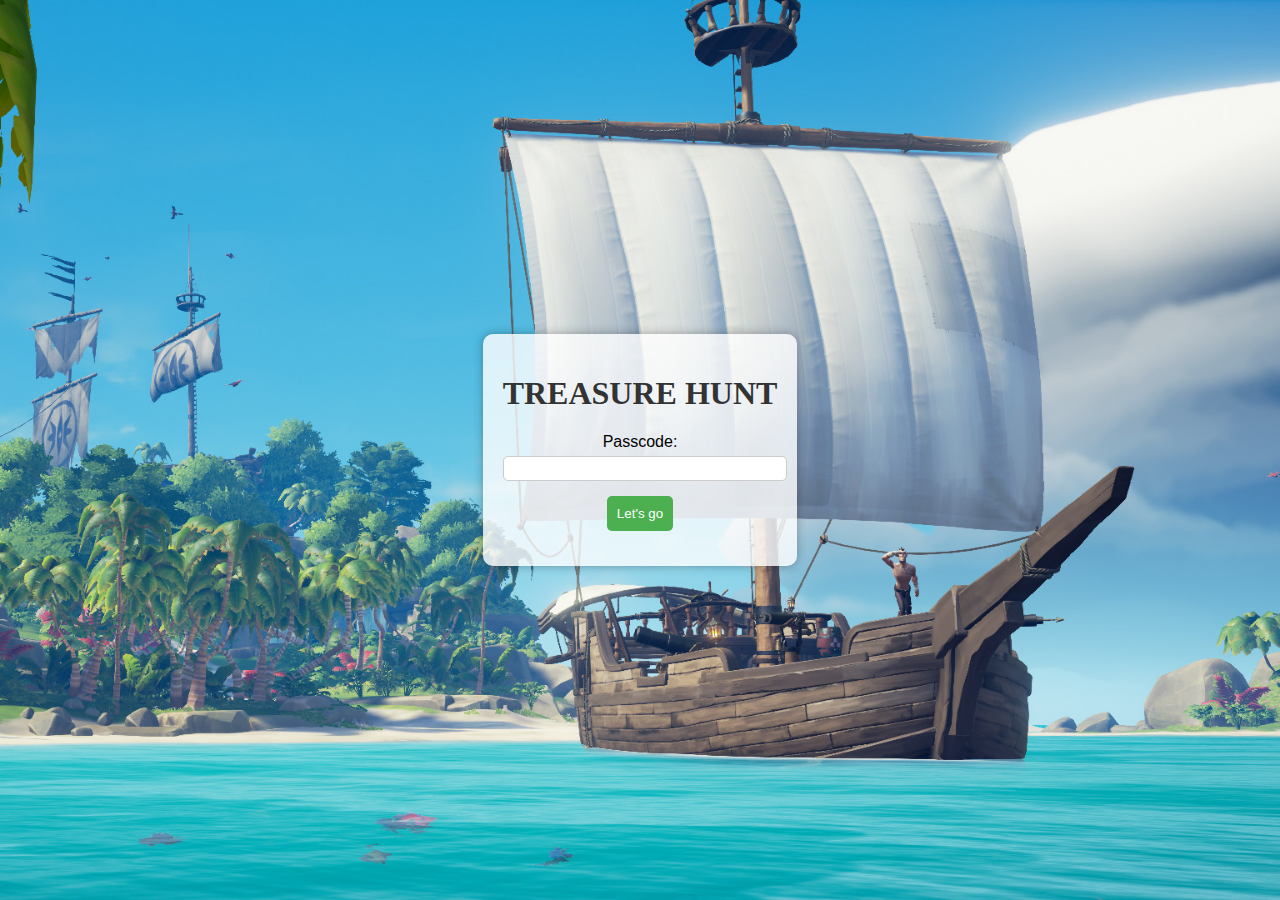
<file: index.html>
<!DOCTYPE html>
<html lang="en">
<head>
    <meta charset="UTF-8">
    <meta name="viewport" content="width=device-width, initial-scale=1.0">
    <title>Login Page</title>
    <link rel="stylesheet" href="index.css">
    <script>
        function myFunction() {
          // Get the value of the input field with id="numb"
          let x = document.getElementById("password").value;
          document.getElementById("passwordError").innerText = "";
          if (x=="046939") 
          {
            window.location.href="riddle.html";
          } 
          else 
          {
            document.getElementById("passwordError").innerText="opps! invalid passcode."; 
          }
        }
    </script>
</head>
<body style="background-image: url(thf4.png);">
    <div class="login-container">
        <h1 style="font-family:verdana;">TREASURE HUNT</h1>
        <div class="form-group">
                <label for="password">Passcode:</label>
                <input type="number" id="password" name="password" required>
                <div id="passwordError" style="color: red;"></div>
  
            </div>
            <div class="form-group">
                <button type="submit" onclick="myFunction()">Let's go </button>
            </div>
        </form>
    </div>

</body>
</html>
</file>
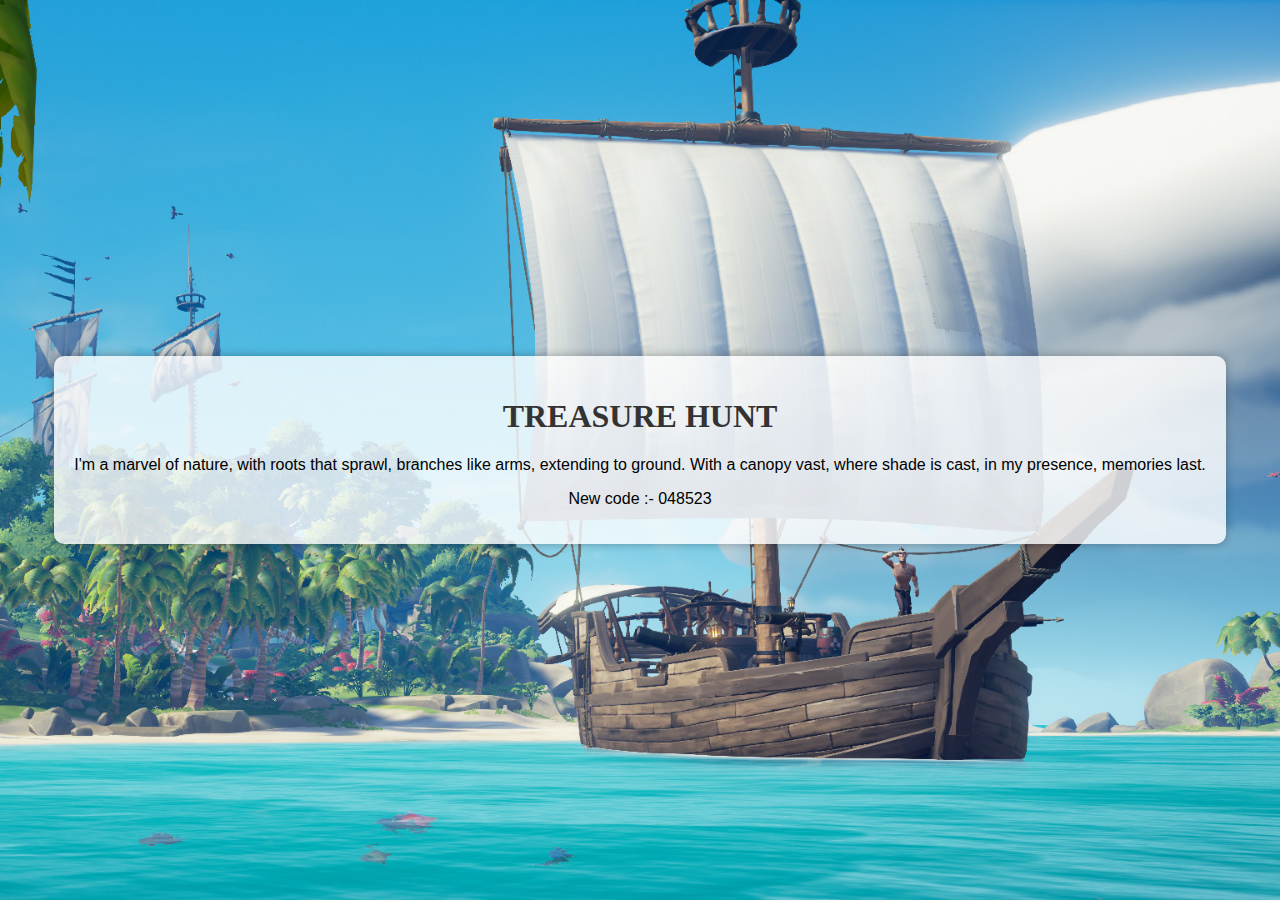
<file: riddle.html>
<!DOCTYPE html>
<html lang="en">
<head>
    <meta charset="UTF-8">
    <meta name="viewport" content="width=device-width, initial-scale=1.0">
    <title>riddle</title>
    <link rel="stylesheet" href="riddle.css">
</head>
<body>
    <div class="login-container">
        <h1 style="font-family:verdana;">TREASURE HUNT</h1>
        <div class="form-group">
            <p>I'm a marvel of nature, with roots that sprawl, branches like arms, extending to ground. With a canopy vast, where shade is cast, in my presence, memories last.</p>
            <p></p>
            <p>New code :- 048523</p>
        </div>
    </div>
</body>
</html>
</file>
<file: index.css>
body {
    margin: 0;
    padding: 0;
    font-family: Arial, sans-serif;
    background-size: cover;
    background-position: center;
    height: 100vh;
    display: flex;
    justify-content: center;
    align-items: center;
}

.login-container {
    background: rgba(255, 255, 255, 0.8);
    padding: 20px;
    border-radius: 10px;
    box-shadow: 0 0 10px rgba(0, 0, 0, 0.3);
    text-align: center;
}

.login-container h1 {
    color: #333;
}

.login-form {
    display: flex;
    flex-direction: column;
    margin-top: 20px;
}

.form-group {
    margin-bottom: 15px;
}

.form-group label {
    display: block;
    margin-bottom: 5px;
}

.form-group input {
    width: 100%;
    padding: 4px;
    border: 1px solid #ccc;
    border-radius: 5px;
}

.form-group button {
    background-color: #4caf50;
    color: #fff;
    padding: 10px;
    border: none;
    border-radius: 5px;
    cursor: pointer;
}
</file>
<file: riddle.css>
.login-container {
    background: rgba(255, 255, 255, 0.8);
    padding: 20px;
    border-radius: 10px;
    box-shadow: 0 0 10px rgba(0, 0, 0, 0.3);
    text-align: center;
}

body {
    margin: 0;
    padding: 0;
    font-family: Arial, sans-serif;
    background-image: url('thf4.png'); 
    background-size: cover;
    background-position: center;
    height: 100vh;
    display: flex;
    justify-content: center;
    align-items: center;
}

.login-container h1 {
    color: #333;
}

#riddle {
    color: rgba(13, 9, 6, 0.71);
}

.para {
    align-items: center;
}
</file>
